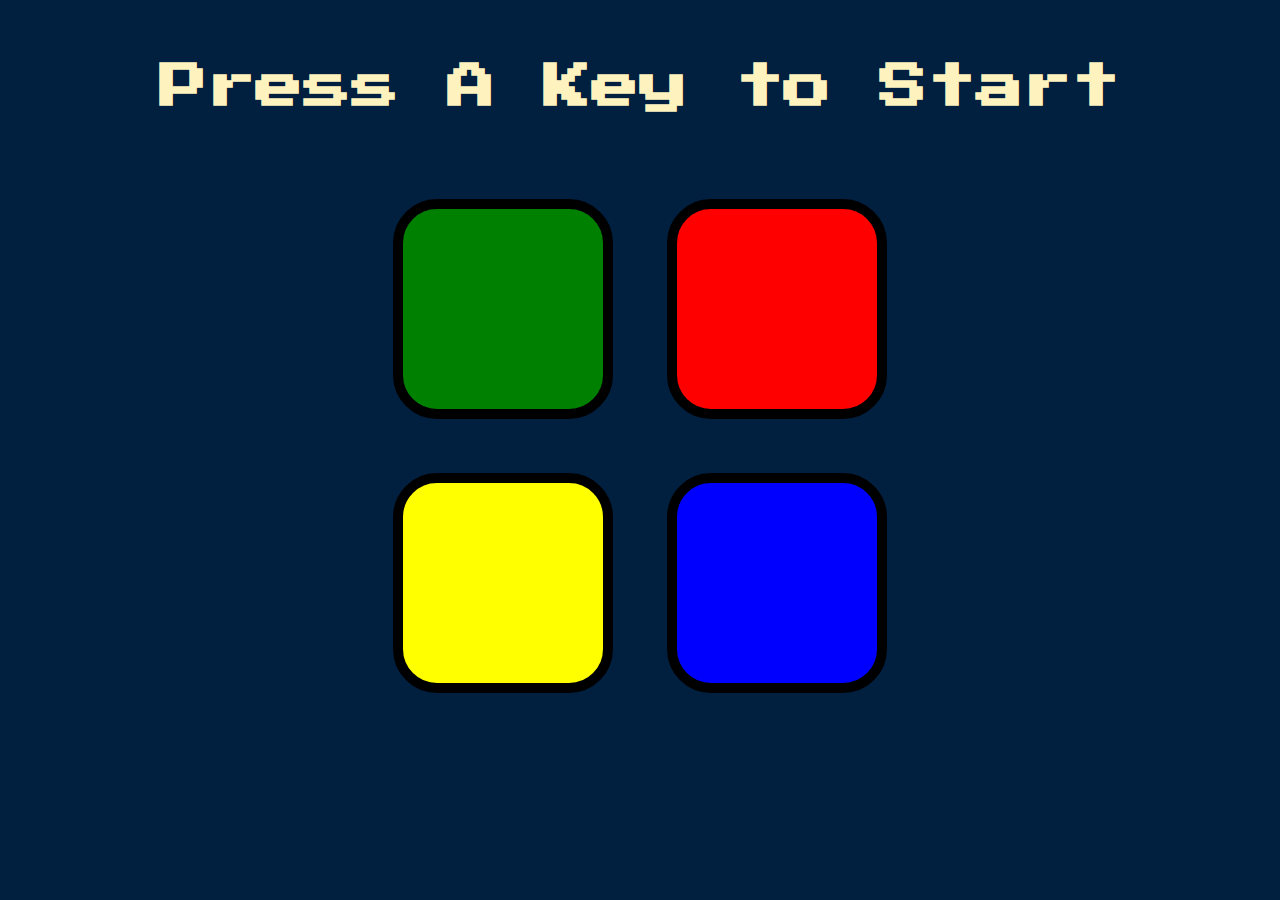
<file: Simon Game/index.html>
<!DOCTYPE html>
<html lang="en" dir="ltr">

<head>
  <meta charset="utf-8">
  <title>Simon</title>
  <link rel="stylesheet" href="styles.css">
  <link href="https://fonts.googleapis.com/css?family=Press+Start+2P" rel="stylesheet">
</head>

<body>
  <h1 id="level-title">Press A Key to Start</h1>
  <div class="container">
    <div lass="row">

      <div type="button" id="green" class="btn green">

      </div>

      <div type="button" id="red" class="btn red">

      </div>
    </div>

    <div class="row">

      <div type="button" id="yellow" class="btn yellow">

      </div>
      <div type="button" id="blue" class="btn blue">

      </div>

    </div>

  </div>


</body>

</html>
</file>
<file: Simon Game/styles.css>
body {
  text-align: center;
  background-color: #011F3F;
}

#level-title {
  font-family: 'Press Start 2P', cursive;
  font-size: 3rem;
  margin:  5%;
  color: #FEF2BF;
}

.container {
  display: block;
  width: 50%;
  margin: auto;

}

.btn {
  margin: 25px;
  display: inline-block;
  height: 200px;
  width: 200px;
  border: 10px solid black;
  border-radius: 20%;
}

.game-over {
  background-color: red;
  opacity: 0.8;
}

.red {
  background-color: red;
}

.green {
  background-color: green;
}

.blue {
  background-color: blue;
}

.yellow {
  background-color: yellow;
}

.pressed {
  box-shadow: 0 0 20px white;
  background-color: grey;
}
</file>
